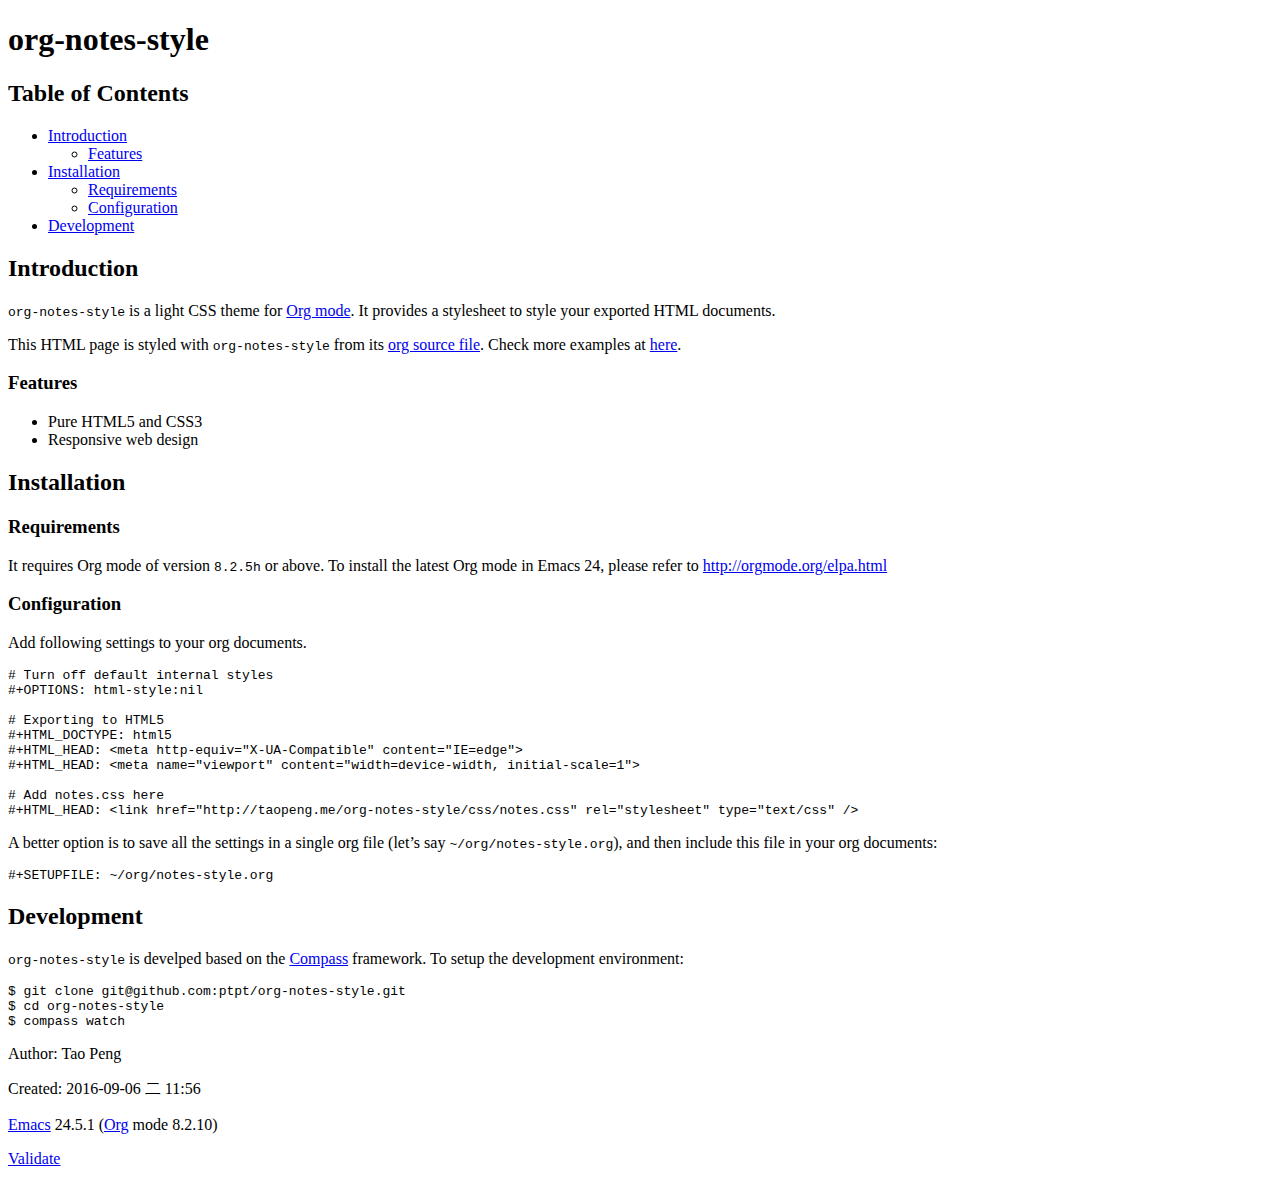
<file: index.html>
<!DOCTYPE html>
<html>
<head>
<title>org-notes-style</title>
<!-- 2016-09-06 二 11:56 -->
<meta  charset="utf-8">
<meta  name="generator" content="Org-mode">
<meta  name="author" content="Tao Peng">
<meta http-equiv="X-UA-Compatible" content="IE=edge">
<meta name="viewport" content="width=device-width, initial-scale=1">
<link href="http://taopeng.me/org-notes-style/css/notes.css" rel="stylesheet" type="text/css" />
</head>
<body>
<div id="content">
<h1 class="title">org-notes-style</h1>
<nav id="table-of-contents">
<h2>Table of Contents</h2>
<div id="text-table-of-contents">
<ul>
<li><a href="#sec-1">Introduction</a>
<ul>
<li><a href="#sec-1-1">Features</a></li>
</ul>
</li>
<li><a href="#sec-2">Installation</a>
<ul>
<li><a href="#sec-2-1">Requirements</a></li>
<li><a href="#sec-2-2">Configuration</a></li>
</ul>
</li>
<li><a href="#sec-3">Development</a></li>
</ul>
</div>
</nav>

<div id="outline-container-sec-1" class="outline-2">
<h2 id="sec-1">Introduction</h2>
<div class="outline-text-2" id="text-1">
<p>
<code>org-notes-style</code> is a light CSS theme for <a href="http://orgmode.org/">Org mode</a>. It provides a
stylesheet to style your exported HTML documents.
</p>

<p>
This HTML page is styled with <code>org-notes-style</code> from its <a href="https://raw.githubusercontent.com/ptpt/org-notes-style/master/index.org">org source file</a>. Check more examples at <a href="http://taopeng.me/org-notes-style/examples.html">here</a>.
</p>
</div>

<div id="outline-container-sec-1-1" class="outline-3">
<h3 id="sec-1-1">Features</h3>
<div class="outline-text-3" id="text-1-1">
<ul class="org-ul">
<li>Pure HTML5 and CSS3
</li>
<li>Responsive web design
</li>
</ul>
</div>
</div>
</div>

<div id="outline-container-sec-2" class="outline-2">
<h2 id="sec-2">Installation</h2>
<div class="outline-text-2" id="text-2">
</div><div id="outline-container-sec-2-1" class="outline-3">
<h3 id="sec-2-1">Requirements</h3>
<div class="outline-text-3" id="text-2-1">
<p>
It requires Org mode of version <code>8.2.5h</code> or above. To install the
latest Org mode in Emacs 24, please refer to
<a href="http://orgmode.org/elpa.html">http://orgmode.org/elpa.html</a>
</p>
</div>
</div>

<div id="outline-container-sec-2-2" class="outline-3">
<h3 id="sec-2-2">Configuration</h3>
<div class="outline-text-3" id="text-2-2">
<p>
Add following settings to your org documents.
</p>
<div class="org-src-container">

<pre class="src src-org-mode"># Turn off default internal styles
#+OPTIONS: html-style:nil

# Exporting to HTML5
#+HTML_DOCTYPE: html5
#+HTML_HEAD: &lt;meta http-equiv="X-UA-Compatible" content="IE=edge"&gt;
#+HTML_HEAD: &lt;meta name="viewport" content="width=device-width, initial-scale=1"&gt;

# Add notes.css here
#+HTML_HEAD: &lt;link href="http://taopeng.me/org-notes-style/css/notes.css" rel="stylesheet" type="text/css" /&gt;
</pre>
</div>

<p>
A better option is to save all the settings in a single org file
(let&rsquo;s say <code>~/org/notes-style.org</code>), and then include this file in
your org documents:
</p>

<div class="org-src-container">

<pre class="src src-org-mode">#+SETUPFILE: ~/org/notes-style.org
</pre>
</div>
</div>
</div>
</div>

<div id="outline-container-sec-3" class="outline-2">
<h2 id="sec-3">Development</h2>
<div class="outline-text-2" id="text-3">
<p>
<code>org-notes-style</code> is develped based on the <a href="http://compass-style.org/">Compass</a> framework. To
setup the development environment:
</p>
<pre class="example">
$ git clone git@github.com:ptpt/org-notes-style.git
$ cd org-notes-style
$ compass watch
</pre>
</div>
</div>
</div>
<div id="postamble" class="status">
<p class="author">Author: Tao Peng</p>
<p class="date">Created: 2016-09-06 二 11:56</p>
<p class="creator"><a href="http://www.gnu.org/software/emacs/">Emacs</a> 24.5.1 (<a href="http://orgmode.org">Org</a> mode 8.2.10)</p>
<p class="validation"><a href="http://validator.w3.org/check?uri=referer">Validate</a></p>
</div>
</body>
</html>
</file>
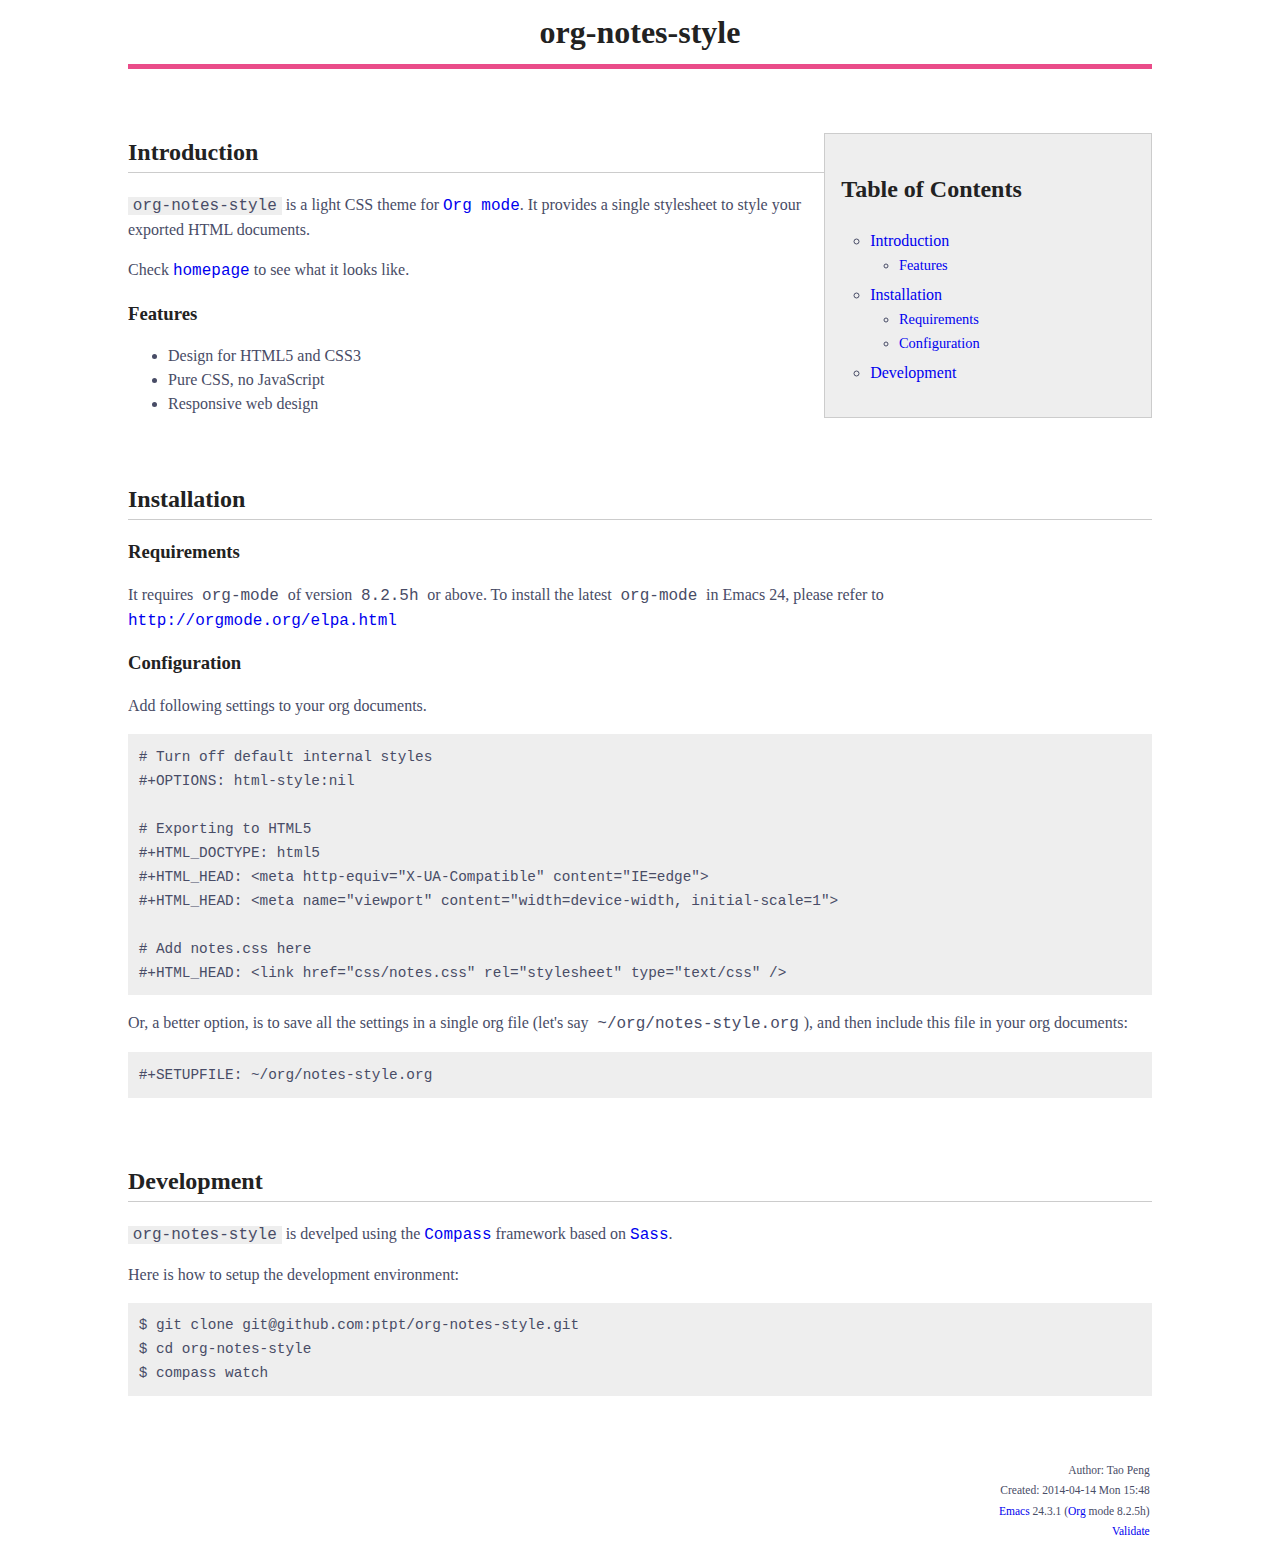
<file: README.html>
<!DOCTYPE html>
<html>
<head>
<title>org-notes-style</title>
<!-- 2014-04-14 Mon 15:48 -->
<meta  charset="utf-8">
<meta  name="generator" content="Org-mode">
<meta  name="author" content="Tao Peng">
<meta http-equiv="X-UA-Compatible" content="IE=edge">
<meta name="viewport" content="width=device-width, initial-scale=1">
<link href="css/notes.css" rel="stylesheet" type="text/css" />
</head>
<body>
<div id="content">
<h1 class="title">org-notes-style</h1>
<nav id="table-of-contents">
<h2>Table of Contents</h2>
<div id="text-table-of-contents">
<ul>
<li><a href="#sec-1">Introduction</a>
<ul>
<li><a href="#sec-1-1">Features</a></li>
</ul>
</li>
<li><a href="#sec-2">Installation</a>
<ul>
<li><a href="#sec-2-1">Requirements</a></li>
<li><a href="#sec-2-2">Configuration</a></li>
</ul>
</li>
<li><a href="#sec-3">Development</a></li>
</ul>
</div>
</nav>


<div id="outline-container-sec-1" class="outline-2">
<h2 id="sec-1">Introduction</h2>
<div class="outline-text-2" id="text-1">
<p>
<code>org-notes-style</code> is a light CSS theme for <a href="http://orgmode.org/">Org mode</a>. It provides a
single stylesheet to style your exported HTML documents.
</p>

<p>
Check <a href="http://ptpt.github.io/org-notes-style/">homepage</a> to see what it looks like.
</p>
</div>

<div id="outline-container-sec-1-1" class="outline-3">
<h3 id="sec-1-1">Features</h3>
<div class="outline-text-3" id="text-1-1">
<ul class="org-ul">
<li>Design for HTML5 and CSS3
</li>
<li>Pure CSS, no JavaScript
</li>
<li>Responsive web design
</li>
</ul>
</div>
</div>
</div>
<div id="outline-container-sec-2" class="outline-2">
<h2 id="sec-2">Installation</h2>
<div class="outline-text-2" id="text-2">
</div><div id="outline-container-sec-2-1" class="outline-3">
<h3 id="sec-2-1">Requirements</h3>
<div class="outline-text-3" id="text-2-1">
<p>
It requires <code>org-mode</code> of version <code>8.2.5h</code> or above. To install the
latest <code>org-mode</code> in Emacs 24, please refer to
<a href="http://orgmode.org/elpa.html">http://orgmode.org/elpa.html</a>
</p>
</div>
</div>
<div id="outline-container-sec-2-2" class="outline-3">
<h3 id="sec-2-2">Configuration</h3>
<div class="outline-text-3" id="text-2-2">
<p>
Add following settings to your org documents.
</p>
<div class="org-src-container">

<pre class="src src-org-mode"># Turn off default internal styles
#+OPTIONS: html-style:nil

# Exporting to HTML5
#+HTML_DOCTYPE: html5
#+HTML_HEAD: &lt;meta http-equiv="X-UA-Compatible" content="IE=edge"&gt;
#+HTML_HEAD: &lt;meta name="viewport" content="width=device-width, initial-scale=1"&gt;

# Add notes.css here
#+HTML_HEAD: &lt;link href="css/notes.css" rel="stylesheet" type="text/css" /&gt;
</pre>
</div>

<p>
Or, a better option, is to save all the settings in a single org
file (let's say <code>~/org/notes-style.org</code>), and then include this
file in your org documents:
</p>

<div class="org-src-container">

<pre class="src src-org-mode">#+SETUPFILE: ~/org/notes-style.org
</pre>
</div>
</div>
</div>
</div>
<div id="outline-container-sec-3" class="outline-2">
<h2 id="sec-3">Development</h2>
<div class="outline-text-2" id="text-3">
<p>
<code>org-notes-style</code> is develped using the <a href="http://compass-style.org/">Compass</a> framework based on
<a href="http://sass-lang.com/">Sass</a>.
</p>

<p>
Here is how to setup the development environment:
</p>
<pre class="example">
$ git clone git@github.com:ptpt/org-notes-style.git
$ cd org-notes-style
$ compass watch
</pre>
</div>
</div>
</div>
<div id="postamble" class="status">
<p class="author">Author: Tao Peng</p>
<p class="date">Created: 2014-04-14 Mon 15:48</p>
<p class="creator"><a href="http://www.gnu.org/software/emacs/">Emacs</a> 24.3.1 (<a href="http://orgmode.org">Org</a> mode 8.2.5h)</p>
<p class="validation"><a href="http://validator.w3.org/check?uri=referer">Validate</a></p>
</div>
</body>
</html>
</file>
<file: css/notes.css>
/* Welcome to Compass.
 * In this file you should write your main styles. (or centralize your imports)
 * Import this file using the following HTML or equivalent:
 * <link href="/static/css/notes.css" media="screen, projection" rel="stylesheet" type="text/css" /> */
/* use normalize.css instead of reset
   http://stackoverflow.com/a/8357635/114833 */
/* @import "compass/reset"; */
/*! HTML5 Boilerplate v4.3.0 | MIT License | http://h5bp.com/ */
/*
 * What follows is the result of much research on cross-browser styling.
 * Credit left inline and big thanks to Nicolas Gallagher, Jonathan Neal,
 * Kroc Camen, and the H5BP dev community and team.
 */
/* ==========================================================================
   Base styles: opinionated defaults
   ========================================================================== */
html,
button,
input,
select,
textarea {
  color: #484C66;
}

html {
  font-size: 1em;
  line-height: 1.4;
}

*,
*:before,
*:after {
  -moz-box-sizing: border-box;
  -webkit-box-sizing: border-box;
  box-sizing: border-box;
}

a {
  white-space: pre;
  white-space: pre-wrap;
  white-space: pre-line;
  white-space: -pre-wrap;
  white-space: -o-pre-wrap;
  white-space: -moz-pre-wrap;
  white-space: -hp-pre-wrap;
  word-wrap: break-word;
  text-decoration: none;
}
a:hover {
  text-decoration: underline;
}

/*
 * Remove text-shadow in selection highlight: h5bp.com/i
 * These selection rule sets have to be separate.
 * Customize the background color to match your design.
 */
::-moz-selection {
  background: #EA4C89;
  color: #FFF;
  text-shadow: none;
}

::selection {
  background: #EA4C89;
  color: #FFF;
  text-shadow: none;
}

/*
 * A better looking default horizontal rule
 */
hr {
  display: block;
  height: 1px;
  border: 0;
  border-top: 1px dashed #CCC;
  margin: 1em 0;
  padding: 0;
}

/*
 * Remove the gap between images, videos, audio and canvas and the bottom of
 * their containers: h5bp.com/i/440
 */
audio,
canvas,
img,
video {
  vertical-align: middle;
}

/*
 * Remove default fieldset styles.
 */
fieldset {
  border: 0;
  margin: 0;
  padding: 0;
}

/*
 * Allow only vertical resizing of textareas.
 */
textarea {
  resize: vertical;
}

/* ==========================================================================
   Author's custom styles
   ========================================================================== */
.todo,
.done,
.tag {
  font-family: "Ubuntu Mono", Monaco, "Courier New", monospace;
  padding: 0 0.3em;
  background-color: #EEE;
  border: 1px solid #CCC;
}

.todo {
  color: #DD4433;
}

.done {
  color: #44934B;
}

.tag {
  font-size: 80%;
  font-weight: normal;
  margin: 0 0.3em;
}

.timestamp {
  color: #BEBEBE;
}

.timestamp-kwd {
  color: #5F9EA0;
}

.right {
  margin-left: auto;
  margin-right: 0px;
  text-align: right;
}

.left {
  margin-left: 0px;
  margin-right: auto;
  text-align: left;
}

.center {
  margin-left: auto;
  margin-right: auto;
  text-align: center;
}

.underline {
  text-decoration: underline;
}

#postamble p,
#preamble p {
  font-size: 90%;
  margin: .2em;
}

pre,
code {
  font-family: "Ubuntu Mono", Monaco, "Courier New", monospace;
  padding-left: 0.3em;
  padding-right: 0.3em;
}

pre {
  font-size: 90%;
  padding: 8pt;
  overflow: auto;
  white-space: pre;
  word-wrap: normal;
}

pre.src {
  position: relative;
}
pre.src:before {
  display: none;
  position: absolute;
  background-color: #FFF;
  top: 0.5em;
  right: 0.5em;
  padding: 4px;
  border: 1px solid #CCC;
}

pre.src-sh:before {
  content: "Shell Script";
}

pre.src-bash:before {
  content: "Bash Script";
}

pre.src-emacs-lisp:before {
  content: "Emacs Lisp";
}

pre.src-R:before {
  content: "R";
}

pre.src-perl:before {
  content: "Perl";
}

pre.src-java:before {
  content: "Java";
}

pre.src-sql:before {
  content: "SQL";
}

pre.src-c:before {
  content: "C";
}

pre.src-cpp:before {
  content: "C++";
}

pre.src-html:before {
  content: "HTML";
}

table {
  border-collapse: collapse;
  display: block;
  overflow-x: auto;
}

caption.t-above {
  caption-side: top;
}

caption.t-bottom {
  caption-side: bottom;
}

td, th {
  vertical-align: top;
  border: 1px solid #CCC;
  padding: 0.5em;
}

th.right {
  text-align: center;
}

th.left {
  text-align: center;
}

th.center {
  text-align: center;
}

td.right {
  text-align: right;
}

td.left {
  text-align: left;
}

td.center {
  text-align: center;
}

dt {
  font-weight: bold;
}

.footpara:nth-child(2) {
  display: inline;
}

.footpara {
  display: block;
}

.footdef sup:before {
  content: "[";
}
.footdef sup:after {
  content: "]";
}
.footdef p {
  display: inline;
  margin: 0.2em;
}

figure {
  margin: 0;
}
figure img {
  max-width: 100%;
}

.inlinetask {
  padding: 10px;
  border: 2px solid gray;
  margin: 10px;
  background: #ffffcc;
}

#org-div-home-and-up {
  text-align: right;
  font-size: 70%;
  white-space: nowrap;
}

textarea {
  overflow-x: auto;
}

.linenr {
  font-size: smaller;
}

.code-highlighted {
  background-color: #ffff00;
}

.org-info-js_info-navigation {
  border-style: none;
}

#org-info-js_console-label {
  font-size: 10px;
  font-weight: bold;
  white-space: nowrap;
}

.org-info-js_search-highlight {
  background-color: #ffff00;
  color: #000000;
  font-weight: bold;
}

p.verse,
blockquote {
  margin: 0;
  padding: 0;
  padding-left: 3%;
  border-left: 5px solid #EA4C89;
}

body {
  font: 1em/1.5em Palatino, Georgia, serif;
  width: 92%;
  max-width: 1024px;
  margin: 0 auto;
  background-color: #FFF;
}

h2 {
  line-height: 1.62em;
}

.title {
  margin: 0 0 2em 0;
  line-height: 2em;
  border-bottom: 5px solid #EA4C89;
  text-align: center;
}

#postamble {
  font-size: 80%;
  line-height: 1.4em;
  text-align: right;
}

h1,
h2,
h3,
h4,
h5,
h6 {
  color: #222;
}

.outline-2 {
  margin-bottom: 4em;
}
.outline-2 h2 {
  border-bottom: 1px solid #CCC;
}
.outline-2 a {
  font-family: "Ubuntu Mono", Monaco, "Courier New", monospace;
}

.outline-text-2 code, pre {
  background-color: #EEE;
}

#table-of-contents {
  display: none;
  margin-left: 0.5em;
}

#text-table-of-contents ul {
  padding-left: 1.8em;
}
#text-table-of-contents li {
  list-style-type: circle;
  margin: 0.4em 0;
}
#text-table-of-contents ul ul {
  margin: 0;
}
#text-table-of-contents li li {
  font-weight: normal;
  font-size: 90%;
  margin: 0;
}

#content {
  overflow: hidden;
  *zoom: 1;
}

/* ==========================================================================
   EXAMPLE Media Queries for Responsive Design.
   These examples override the primary ('mobile first') styles.
   Modify as content requires.
   ========================================================================== */
@media only screen and (min-width: 35em) {
  /* Style adjustments for viewports that meet the condition */
}
@media print, (-o-min-device-pixel-ratio: 5 / 4), (-webkit-min-device-pixel-ratio: 1.25), (min-resolution: 120dpi) {
  /* Style adjustments for high resolution devices */
}
/* ==========================================================================
   Print styles.
   Inlined to avoid required HTTP connection: h5bp.com/r
   ========================================================================== */
@media print {
  * {
    background: transparent !important;
    color: #000 !important;
    /* Black prints faster: h5bp.com/s */
    box-shadow: none !important;
    text-shadow: none !important;
  }

  a,
  a:visited {
    text-decoration: underline;
  }

  a[href]:after {
    content: " (" attr(href) ")";
  }

  abbr[title]:after {
    content: " (" attr(title) ")";
  }

  /*
   * Don't show links for images, or javascript/internal links
   */
  .ir a:after,
  a[href^="javascript:"]:after,
  a[href^="#"]:after {
    content: "";
  }

  pre,
  blockquote {
    /* border: 1px solid #999; */
    page-break-inside: avoid;
  }

  thead {
    display: table-header-group;
    /* h5bp.com/t */
  }

  tr,
  img {
    page-break-inside: avoid;
  }

  img {
    max-width: 100% !important;
  }

  @page {
    margin: 0.5cm;
  }
  p,
  h2,
  h3 {
    orphans: 3;
    widows: 3;
  }

  h2,
  h3 {
    page-break-after: avoid;
  }

  .tag {
    display: none;
  }

  #table-of-contents {
    display: block;
    width: initial;
    border: none;
  }
  #table-of-contents a {
    text-decoration: none;
  }
}
/* large screen */
@media screen and (min-width: 40rem) {
  #table-of-contents {
    display: block;
    padding: 1em;
    width: 32%;
    min-width: 18em;
    float: right;
    background-color: #EEE;
    position: relative;
    /* required by z-index */
    z-index: 5000;
    border: 1px solid #CCC;
  }
}
</file>
